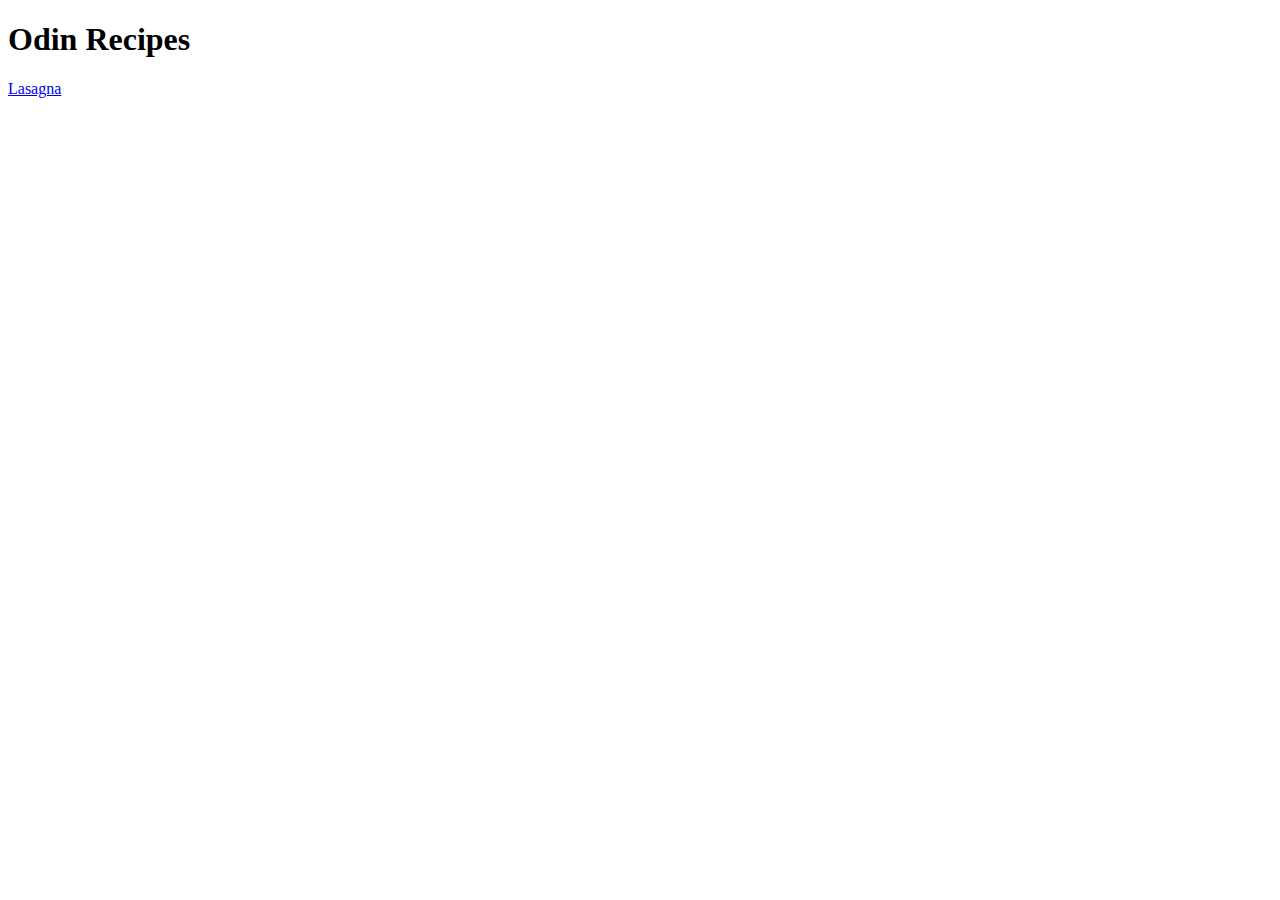
<file: index.html>
<!DOCTYPE html>
<html lang="en">
<head>
    <meta charset="UTF-8">
    <meta name="viewport" content="width=device-width, initial-scale=1.0">
    <title>Document</title>
</head>
<body>
    <h1>Odin Recipes</h1>
    <a href="recipes/lasagna.html">Lasagna</a>
</body>
</html>
</file>
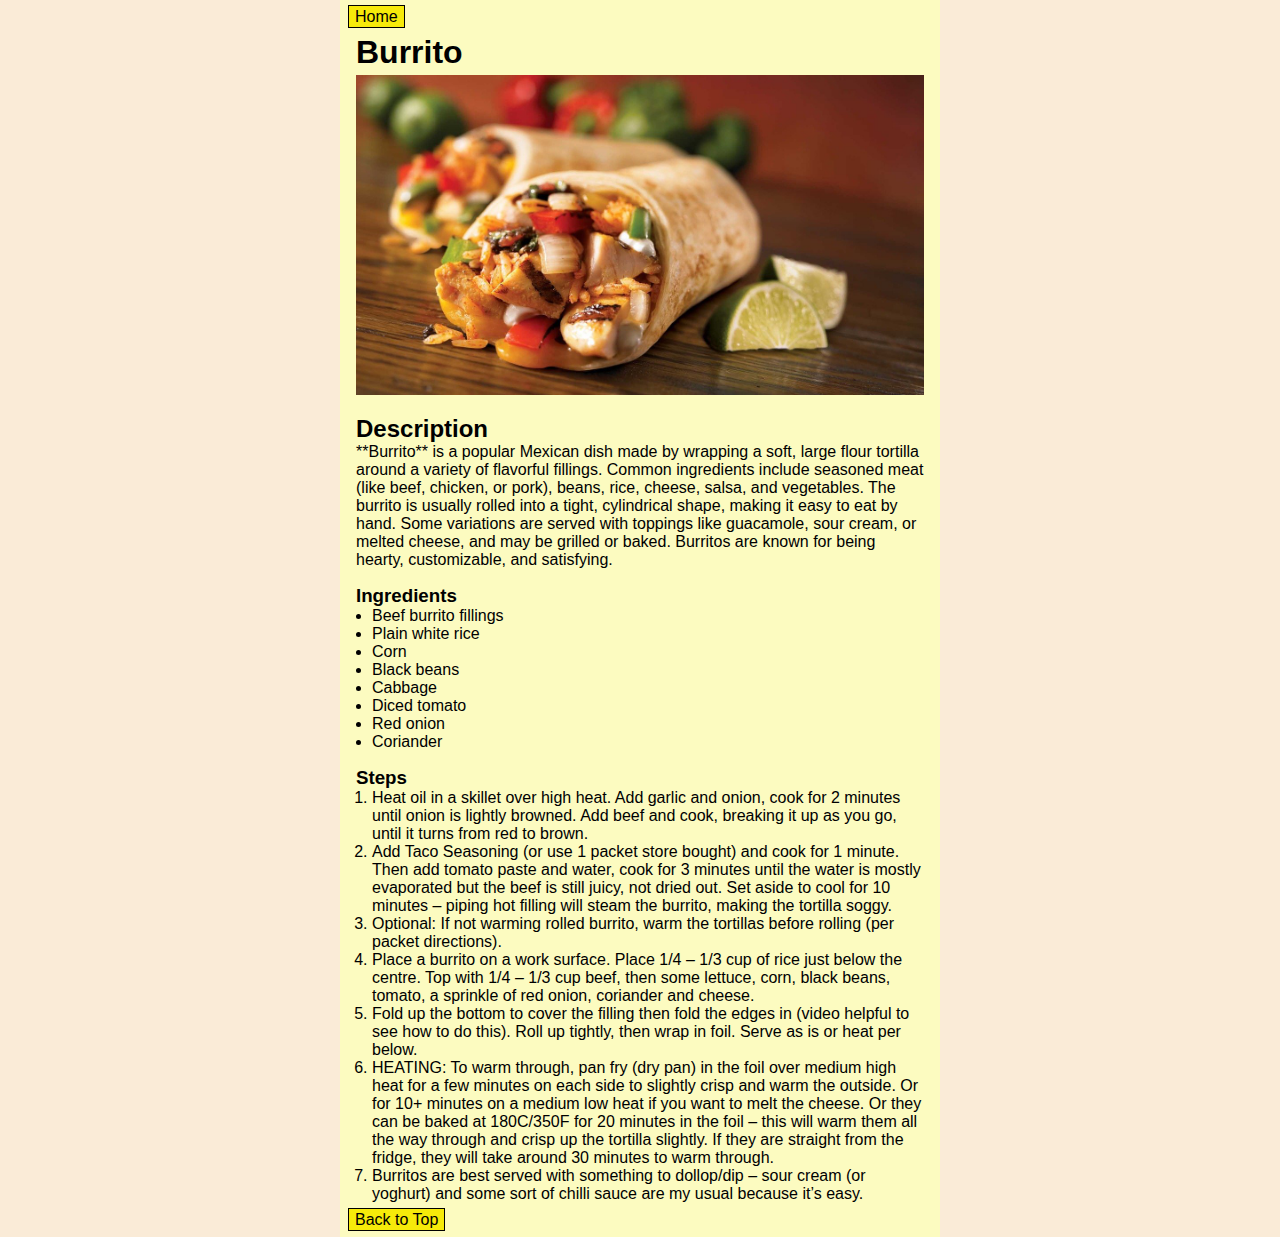
<file: recipes/burrito.html>
<!DOCTYPE html>
<html lang="en">
  <head>
    <meta charset="UTF-8" />
    <meta name="viewport" content="width=device-width, initial-scale=1.0" />
    <title>Burrito-Recipe</title>
    <link rel="stylesheet" href="../styles.css">
  </head>
  <body>
    <div class="card">
      <a href="../index.html">Home</a>
      <div class="img-card">
        
        <h1 id="top">Burrito</h1>
        <img
          src="../images/burrito.jpeg"
          alt="Delicious burrito"
        />
      </div>
      <div class="des-card">
        <h2>Description</h2>
        <p>
          **Burrito** is a popular Mexican dish made by wrapping a soft, large flour
          tortilla around a variety of flavorful fillings. Common ingredients
          include seasoned meat (like beef, chicken, or pork), beans, rice, cheese,
          salsa, and vegetables. The burrito is usually rolled into a tight,
          cylindrical shape, making it easy to eat by hand. Some variations are
          served with toppings like guacamole, sour cream, or melted cheese, and may
          be grilled or baked. Burritos are known for being hearty, customizable,
          and satisfying.
        </p>
      </div>
      <div class="ingredient-card">
        <h3>Ingredients</h3>
        <ul>
          <li>Beef burrito fillings</li>
          <li>Plain white rice</li>
          <li>Corn</li>
          <li>Black beans</li>
          <li>Cabbage</li>
          <li>Diced tomato</li>
          <li>Red onion</li>
          <li>Coriander</li>
        </ul>
      </div>
      <div class="step-card">
        <h3>Steps</h3>
        <ol>
          <li>Heat oil in a skillet over high heat. Add garlic and onion, cook for 2 minutes until onion is lightly browned. Add beef and cook, breaking it up as you go, until it turns from red to brown.</li>
          <li>Add Taco Seasoning (or use 1 packet store bought) and cook for 1 minute. Then add tomato paste and water, cook for 3 minutes until the water is mostly evaporated but the beef is still juicy, not dried out. Set aside to cool for 10 minutes – piping hot filling will steam the burrito, making the tortilla soggy.</li>
          <li>Optional: If not warming rolled burrito, warm the tortillas before rolling (per packet directions).</li>
          <li>Place a burrito on a work surface. Place 1/4 – 1/3 cup of rice just below the centre. Top with 1/4 – 1/3 cup beef, then some lettuce, corn, black beans, tomato,  a sprinkle of red onion, coriander and cheese.</li>
          <li>Fold up the bottom to cover the filling then fold the edges in (video helpful to see how to do this). Roll up tightly, then wrap in foil. Serve as is or heat per below.</li>
          <li>HEATING: To warm through, pan fry (dry pan) in the foil over medium high heat for a few minutes on each side to slightly crisp and warm the outside. Or for 10+ minutes on a medium low heat if you want to melt the cheese. Or they can be baked at 180C/350F for 20 minutes in the foil – this will warm them all the way through and crisp up the tortilla slightly. If they are straight from the fridge, they will take around 30 minutes to warm through.</li>
          <li>Burritos are best served with something to dollop/dip – sour cream (or yoghurt) and some sort of chilli sauce are my usual because it’s easy.</li>
        </ol>
      </div>
      <a href="#top">Back to Top</a>
    </div>
  </body>
</html>
</file>
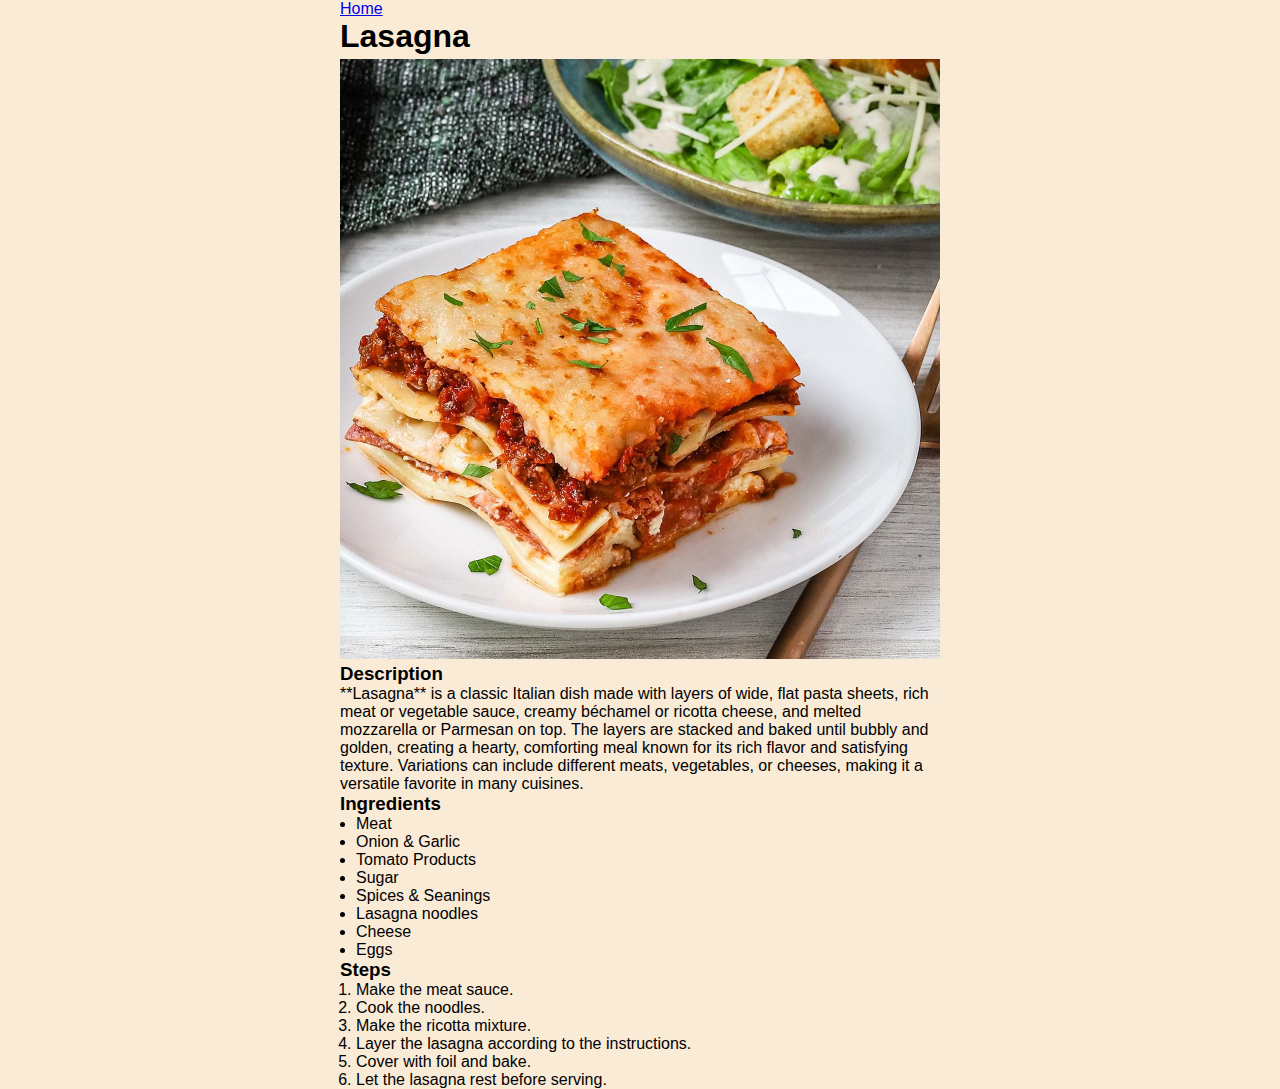
<file: recipes/lasagna.html>
<!DOCTYPE html>
<html lang="en">
  <head>
    <meta charset="UTF-8" />
    <meta name="viewport" content="width=device-width, initial-scale=1.0" />
    <title>Lasagna-Recipe</title>
    <link rel="stylesheet" href="../styles.css">
  </head>
  <body>
    <a href="../index.html">Home</a>
    <h1>Lasagna</h1>
    <img src="../images/lasagna.jpg" alt="Delicious Lasagna">
    <h3>Description</h2>
    <p>
      **Lasagna** is a classic Italian dish made with layers of wide, flat pasta
      sheets, rich meat or vegetable sauce, creamy béchamel or ricotta cheese,
      and melted mozzarella or Parmesan on top. The layers are stacked and baked
      until bubbly and golden, creating a hearty, comforting meal known for its
      rich flavor and satisfying texture. Variations can include different
      meats, vegetables, or cheeses, making it a versatile favorite in many
      cuisines.
    </p>
    <h3>Ingredients</h3>
    <ul>
      <li>Meat</li>
      <li>Onion & Garlic</li>
      <li>Tomato Products</li>
      <li>Sugar</li>
      <li>Spices & Seanings</li>
      <li>Lasagna noodles</li>
      <li>Cheese</li>
      <li>Eggs</li>
    </ul>
    <h3>Steps</h3>
    <ol>
      <li>Make the meat sauce.</li>
      <li>Cook the noodles.</li>
      <li>Make the ricotta mixture.</li>
      <li>Layer the lasagna according to the instructions.</li>
      <li>Cover with foil and bake.</li>
      <li>Let the lasagna rest before serving.</li>
    </ol>
  </body>
</html>
</file>
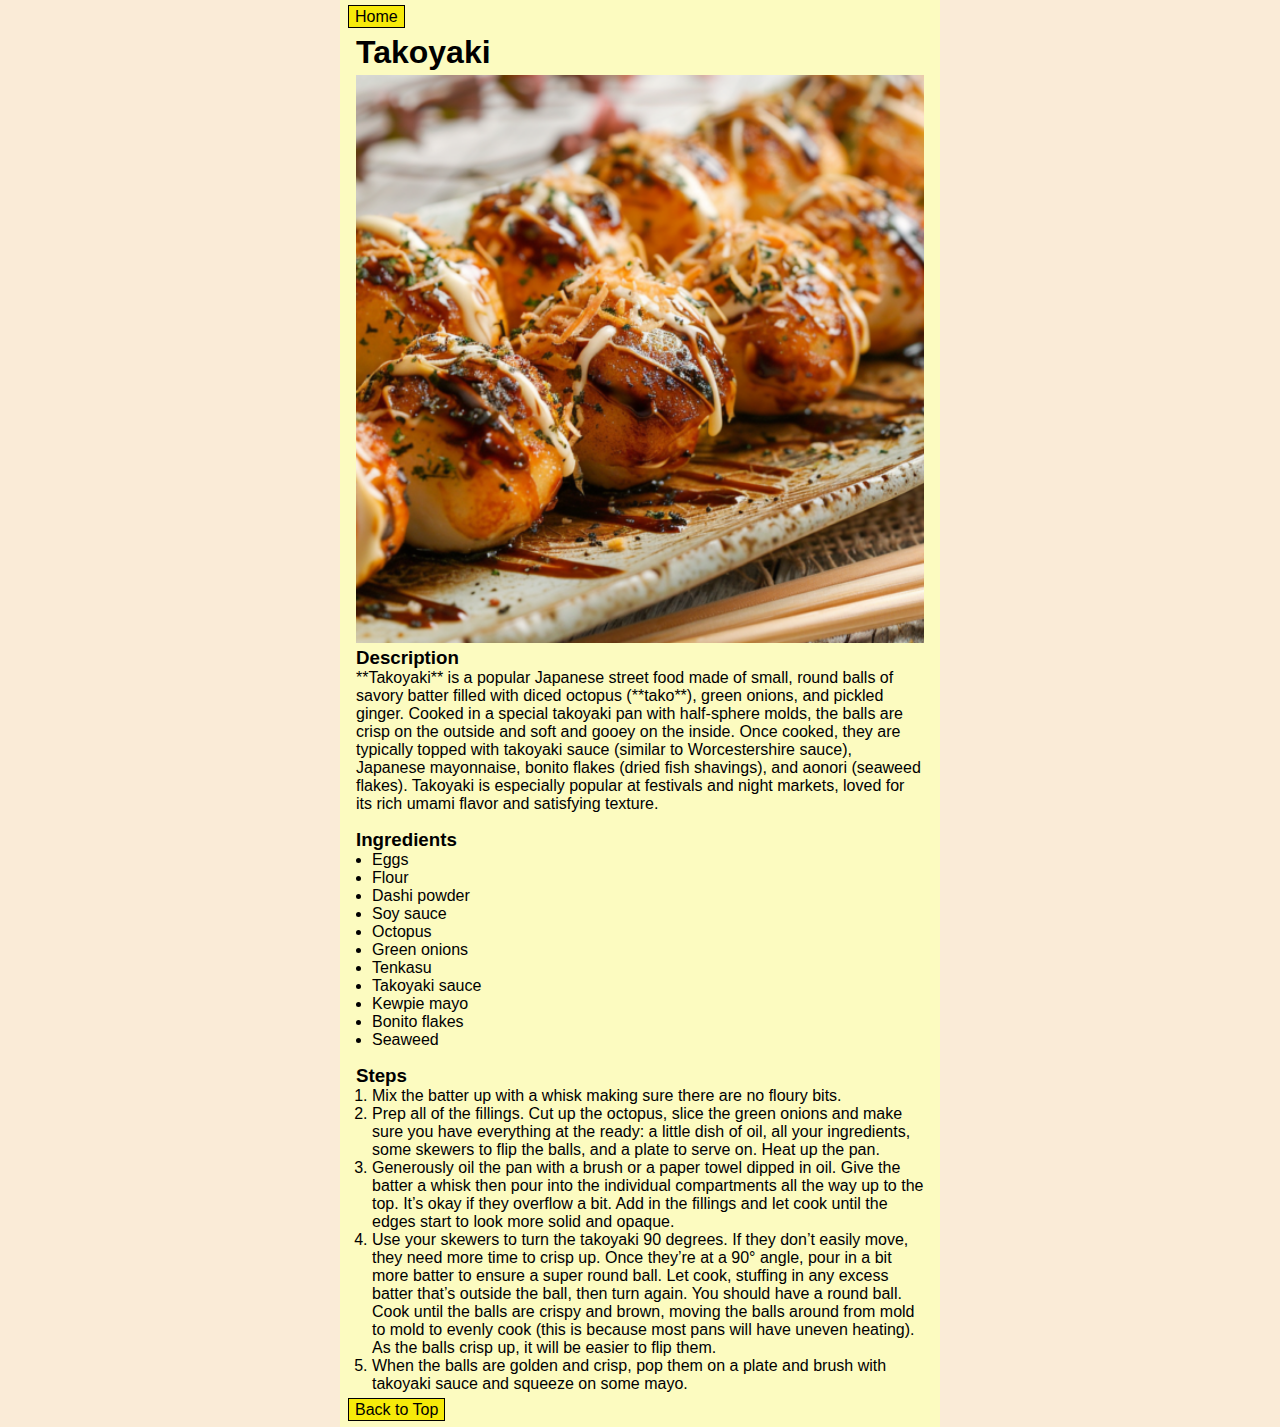
<file: recipes/takoyaki.html>
<!DOCTYPE html>
<html lang="en">
  <head>
    <meta charset="UTF-8" />
    <meta name="viewport" content="width=device-width, initial-scale=1.0" />
    <title>Takoyaki-Recipe</title>
    <link rel="stylesheet" href="../styles.css">
  </head>
  <body>
    <div class="card">
      <a href="../index.html">Home</a>

      
      <div class="img-card">
        <h1 id="top">Takoyaki</h1>
        <img
          src="../images/takoyaki.png"
          alt="Delicious Takoyaki/>
      </div>
      <div class="des-card">
        <h3>Description</h2>
        <p>
          **Takoyaki** is a popular Japanese street food made of small, round balls
          of savory batter filled with diced octopus (**tako**), green onions, and
          pickled ginger. Cooked in a special takoyaki pan with half-sphere molds,
          the balls are crisp on the outside and soft and gooey on the inside. Once
          cooked, they are typically topped with takoyaki sauce (similar to
          Worcestershire sauce), Japanese mayonnaise, bonito flakes (dried fish
          shavings), and aonori (seaweed flakes). Takoyaki is especially popular at
          festivals and night markets, loved for its rich umami flavor and
          satisfying texture.
        </p>
      </div>
      <div class="ingredient-card">
        <h3>Ingredients</h3>
        <ul>
          <li>Eggs</li>
          <li>Flour</li>
          <li>Dashi powder</li>
          <li>Soy sauce</li>
          <li>Octopus</li>
          <li>Green onions</li>
          <li>Tenkasu</li>
          <li>Takoyaki sauce</li>
          <li>Kewpie mayo</li>
          <li>Bonito flakes</li>
          <li>Seaweed</li>
        </ul>
      </div>
      <div class="step-card">
        <h3>Steps</h3>
        <ol>
          <li>
            Mix the batter up with a whisk making sure there are no floury bits.
          </li>
          <li>
            Prep all of the fillings. Cut up the octopus, slice the green onions and
            make sure you have everything at the ready: a little dish of oil, all
            your ingredients, some skewers to flip the balls, and a plate to serve
            on. Heat up the pan.
          </li>
          <li>
            Generously oil the pan with a brush or a paper towel dipped in oil. Give
            the batter a whisk then pour into the individual compartments all the
            way up to the top. It’s okay if they overflow a bit. Add in the fillings
            and let cook until the edges start to look more solid and opaque.
          </li>
          <li>
            Use your skewers to turn the takoyaki 90 degrees. If they don’t easily
            move, they need more time to crisp up. Once they’re at a 90° angle, pour
            in a bit more batter to ensure a super round ball. Let cook, stuffing in
            any excess batter that’s outside the ball, then turn again. You should
            have a round ball. Cook until the balls are crispy and brown, moving the
            balls around from mold to mold to evenly cook (this is because most pans
            will have uneven heating). As the balls crisp up, it will be easier to
            flip them.
          </li>
          <li>
            When the balls are golden and crisp, pop them on a plate and brush with
            takoyaki sauce and squeeze on some mayo.
          </li>
        </ol>
      </div>
      <a href="#top">Back to Top</a>
    </div>
    
  </body>
</html>
</file>
<file: styles.css>
*{
    margin: 0;
    padding: 0;
}

body{
    font-family: Verdana, Geneva, Tahoma, sans-serif;
    max-width: 600px;
    margin: auto;
    background-color: antiquewhite;
}

.card{
    max-width: 100%;
    background-color: rgb(252, 251, 192);
    padding: 8px;
}

img{
    width: 100%;
    height: auto;
    display: block;
    margin:4px auto;
}

.img-card,
.des-card,
.ingredient-card,
.step-card{
    padding: 8px;
}

/* .des-card{
    background-color: rgb(242, 201, 148);
} */

ul,ol{
    padding-left: 16px;
}


.card a{
    color: black;
    border: 1px ridge black;
    text-decoration: none;
    background-color: rgb(246, 234, 10);
    padding: 2px 6px;
}
</file>
